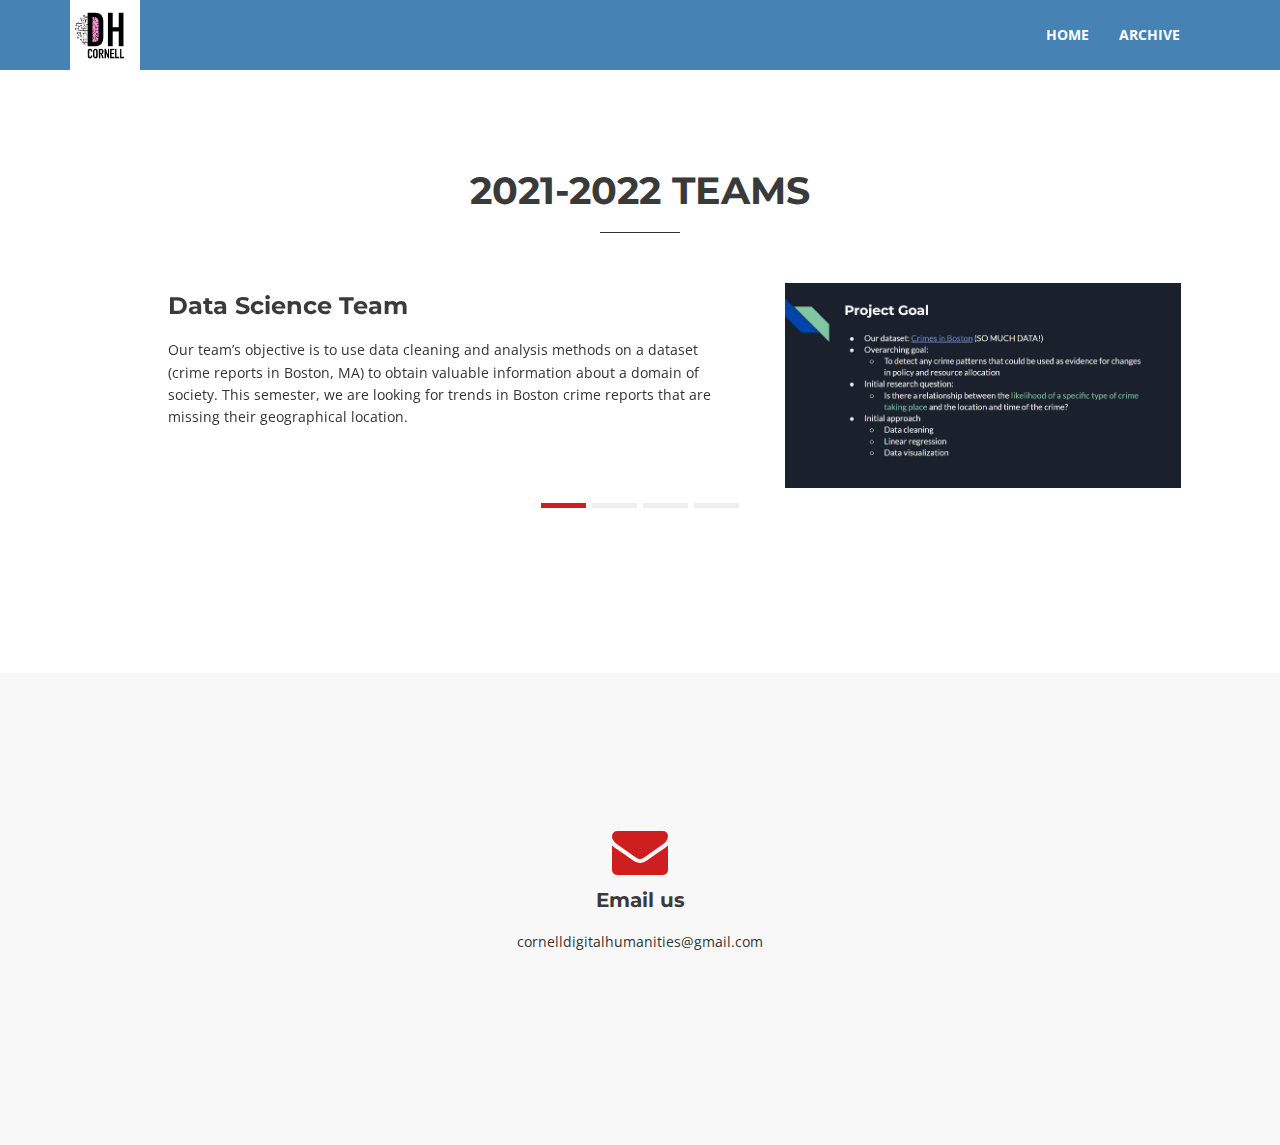
<file: archive.html>
<!DOCTYPE html>
<html>

<head>
 
  <meta charset="utf-8" />
  <meta content="width=device-width, initial-scale=1, maximum-scale=1, user-scalable=no" name="viewport">
  <!-- css -->
  <link href="https://fonts.googleapis.com/css?family=Montserrat:400,700|Open+Sans:400,300,700,800" rel="stylesheet" media="screen">

  <link href="css/bootstrap.min.css" rel="stylesheet" media="screen">
  <link href="css/style.css" rel="stylesheet" media="screen">
  <link href="color/default.css" rel="stylesheet" media="screen">


</head>

<body>

  <!-- Navigation -->
  <nav class="navbar navbar-default" role="navigation">
    <div class="container">
      <div class="navbar-header">
        <button type="button" class="navbar-toggle" data-toggle="collapse" data-target=".navbar-ex1-collapse">
          <span class="sr-only">Toggle nav</span>
          <span class="icon-bar"></span>
          <span class="icon-bar"></span>
          <span class="icon-bar"></span>
        </button>

        <!-- Logo text or image -->
        <a class="navbar-brand" href="index.html">
         <img src="img/pastprojects/digitalhumanitieslogo.jpg" alt="" style="max-width: 160px; margin-top: -25px; max-height: 70px" /> </a>


      </div>
      <div class="navigation collapse navbar-collapse navbar-ex1-collapse">
        <ul class="nav navbar-nav">
          <li class="">
            <a href="index.html">Home</a>
          </li>
         
          <li>
            <a href="archive.html">Archive</a>
          </li>
       

        </ul>
      </div>
    </div>
  </nav>


  <!-- Parallax 1 -->

  <!-- Competition 
  <section id="competition" class="home-section bg-gray">
    <div class="container">
      <div class="row">
        <div class="col-md-offset-2 col-md-8">
          <div class="section-heading">
            <h2>The Competition</h2>
            <div class="heading-line"></div>
          </div>
        </div>
      </div>
    -->

      <!-- slides 

      <div class="row">
        <div class="col-sm-12 col-md-offset-1 col-md-6">
          <div class="wow bounceInLeft">
            <h4>Mission 9</h4>
            <p> The current Mission 9 challenges teams to demonstrate new behaviors that have never before been attempted in any of the past IARC missions. Teams must create drones which can navigate fully autonomously, identify a target on a moving platform, manipulate objects mid flight, read text in russian, and speed through a 4 mile distance all in 9 minutes. Check out the video on the right for real life demonstration from the past 2017 competition.</p>
            <p> For more information, check out their website: http://www.aerialroboticscompetition.org/
              <p>
          </div>
        </div>
        <div class="col-sm-12 col-md-5">
          <div class="screenshot wow bounceInRight">
            <div class="embed-responsive embed-responsive-16by9">
              <iframe width="560" height="315" src="https://www.youtube.com/embed/JknrXs-s7y8?start=210" frameborder="0" allow="autoplay; encrypted-media"
                allowfullscreen></iframe>
            </div>

          -->
            <!-- Indicators -->

  </section>

  <!-- Projects -->
  <section id="teams" class="home-section bg-white">
    <div class="container">
      <div class="row">
        <div class="col-md-offset-2 col-md-8">
          <div class="section-heading">
            <h2>2021-2022 Teams</h2>
            <div class="heading-line"></div>
          </div>
        </div>
      </div>
      <div class="row">
        <div class="col-md-12">
          <div id="carousel-service" class="service carousel slide">

            <!-- slides -->
            <div class="carousel-inner">
              <div class="item active">
                <div class="row">
                  <div class="col-sm-12 col-md-offset-1 col-md-6">
                    <div class="wow bounceInLeft">
                      <h4>Data Science Team</h4>
                      <p>
                        Our team’s objective is to use data cleaning and analysis methods on a dataset (crime reports in Boston, MA) to obtain valuable information about a domain of society. This semester, we are looking for trends in Boston crime reports that are missing their geographical location. 

                      </p>
                    </div>
                  </div>
                  <div class="col-sm-12 col-md-5">
                    <div class="screenshot wow bounceInRight">
                       <img src="img/pastprojects/datasci_socialgood1.jpg" class="img-responsive" alt="" />
              </div>
                  </div>
                </div>
              </div>
              <div class="item">
                <div class="row">
                  <div class="col-sm-12 col-md-offset-1 col-md-6">
                    <div class="wow bounceInLeft">
                      <h4>Music/NLP team</h4>
                      <p>
                        Our project group aims to build a music visualization tool that will allow a user to input any song and receive a visualization of its pitch, harmonies, and lyrical sentiment. We are always welcoming new members, especially those interested in music or natural language processing. Point of contact: Victoria Baker (vb272@cornell.edu)
                      </p>
                    </div>
                  </div>
                  <div class="col-sm-12 col-md-5">
                    <div class="screenshot wow bounceInRight">
                       <img src="img/pastprojects/dhc_nlpmusic_graph_2021.jpg" class="img-responsive" alt="" />
              </div>
                  </div>
                </div>
              </div>
             <div class="item">
                <div class="row">
                  <div class="col-sm-12 col-md-offset-1 col-md-6">
                    <div class="wow bounceInLeft">
                      <h4>Web Development Team</h4>
                      <p>
                        Our team is working to design and develop a website using humanities-based approaches. Our project uses HTML, CSS, and JS to create a website specifically designed to better aid individuals with ADHD navigate information online. 
                      </p>
                    </div>
                  </div>
                  <div class="col-sm-12 col-md-5">
                    <div class="screenshot wow bounceInRight">
                       <img src="img/pastprojects/dhcwebdev_sketch_2021.jpg" class="img-responsive" alt="" />
                    </div>
                  </div>
                </div>
              </div>
              <div class="item">
                <div class="row">
                  <div class="col-sm-12 col-md-offset-1 col-md-6">
                    <div class="wow bounceInLeft">
                      <h4>VR Team</h4>
                      <p>
                        Using virtual reality and natural language processing, our project seeks to bring information to life. By analyzing the structure of wikipedia articles and mapping them in 3d space, we create a virtual reality environment that users can walk through, navigate, and alter. Run through a cityscape mapped after the life of American presidents, or explore an island resembling the evolution of modern medicine.

                      </p>
                    </div>
                  </div>
                  <div class="col-sm-12 col-md-5">
                    <div class="screenshot wow bounceInRight">
                       <img src="img/pastprojects/vr_proj_2.png" class="img-responsive" alt="" />
              </div>
                  </div>
                </div>
              </div>
            </div>


            <!-- Indicators -->
            <ol class="carousel-indicators">
              <li data-target="#carousel-service" data-slide-to="0" class="active"></li>
              <li data-target="#carousel-service" data-slide-to="1"></li>
              <li data-target="#carousel-service" data-slide-to="2"></li>
             <li data-target="#carousel-service" data-slide-to="3"></li>
            </ol>
          </div>
        </div>
      </div>
    </div>
  </section>


  <!-- Team Members--
  <section id="members" class="home-section bg-gray">
    <div class="container">
      <div class="filter">
        <h2>MEMBERS</h2>
        <button data-name='*' class="btn bg-gray">All</button>
        <button data-name=".Mechanical-Team" class="btn bg-gray">Mechanical Team</button>
        <button data-name=".Electrical-Team" class="btn bg-gray">Electrical Team</button>
        <button data-name=".Business-Team" class="btn bg-gray">Computer Science Team</button>
      </div>
      <div class="grid">
        <div class="team-member">
          <div class="grid-item Electrical-Team">
            <div class="box-team wow bounceInUp">
              <img src="Member-Profile-Pictures/Nicholas_George_2023.HEIC" alt="" class="img-circle img-responsive" />
              <div class="text-pos">
                <div class="name">Nicholas George</div>
                <div class="major">Electrical and Computer Engineering</div>
                <div class="year">2023</div>

              </div>
            </div>
            <h5>President</h5>
          </div>
        </div>
        <div class="team-member">
          <div class="grid-item Mechanical-Team">
            <div class="box-team wow bounceInUp">
              <img src="Member-Profile-Pictures/Cole_Dawson_2023.HEIC" alt="" class="img-circle img-responsive" />
              <div class="text-pos">
                <div class="name">Cole Dawson</div>
                <div class="major">Mechanical Engineering</div>
                <div class="year">2023</div>
              </div>D
            </div>
           <h5>Vice President</h5>
          </div>
        </div>
        <div class="team-member">
          <div class="grid-item Electrical-Team">
            <div class="box-team wow bounceInUp">
              <img src="Member-Profile-Pictures/Juliet_DeNapoli_2023.HEIC" alt="" class="img-circle img-responsive" />
              <div class="text-pos">
                <div class="name">Juliet DeNapoli</div>
                <div class="major">Electrical and Computer Engineering</div>
                <div class="year">2023</div>
              </div>
            </div>
          </div>
        </div>
        <div class="team-member">
          <div class="grid-item Business-Team">
            <div class="box-team wow bounceInUp">
              <img src="Member-Profile-Pictures/Diego_Fernadez_2024.HEIC" alt="" class="img-circle img-responsive" />
              <div class="text-pos">
                <div class="name">Diego Fernandez</div>
                <div class="major">Computer Science</div>
                <div class="year">2024</div>
              </div>
            </div>
           <h5>CS Subteam Co-Lead</h5>
          </div>
        </div>
        <div class="team-member">
          <div class="grid-item Business-Team">
            <div class="box-team wow bounceInUp">
              <img src="Member-Profile-Pictures/Dina_Brustein_2024.HEIC" alt="" class="img-circle img-responsive" />
              <div class="text-pos">
                <div class="name">Dina Brustein</div>
                <div class="major">Computer Science</div>
                <div class="year">2024</div>
              </div>
            </div>
          </div>
        </div>
        <div class="team-member">
          <div class="grid-item Business-Team">
            <div class="box-team wow bounceInUp">
              <img src="Member-Profile-Pictures/Eric_Zhang_2023.HEIC" alt="" class="img-circle img-responsive" />
              <div class="text-pos">
                <div class="name">Eric Zhang</div>
                <div class="major">Computer Science</div>
                <div class="year">2023</div>
              </div>
            </div>
          </div>
        </div>
        <div class="team-member">
          <div class="grid-item Business-Team">
            <div class="box-team wow bounceInUp">
              <img src="Member-Profile-Pictures/James_Goodling_2022.HEIC" alt="" class="img-circle img-responsive" />
              <div class="text-pos">
                <div class="name">James Goodling</div>
                <div class="major">Computer Science</div>
                <div class="year">2022</div>
              </div>
            </div>
          </div>
        </div>
        <div class="team-member">
          <div class="grid-item Business-Team">
            <div class="box-team wow bounceInUp">
              <img src="Member-Profile-Pictures/Mavis Lee 2023.HEIC" alt="" class="img-circle img-responsive" />
              <div class="text-pos">
                <div class="name">Mavis Lee</div>
                <div class="major">Computer Science</div>
                <div class="year">2023</div>
              </div>
            </div>
           <h5>CS Subteam Co-Lead</h5>
          </div>
        </div>
        <div class="team-member">
          <div class="grid-item Electrical-Team">
            <div class="box-team wow bounceInUp">
                <img src="Member-Profile-Pictures/Omar_Elhousseni_2023.HEIC" alt="" class="img-circle img-responsive" />
                <div class="text-pos">
                <div class="name">Omar Elhousseni</div>
                <div class="major">Electrical and Computer Engineering</div>
                <div class="year">2023</div>
              </div>
            </div>
          </div>
        </div>
      </div>
  </section>
-->
  <!-- Recruitment 
  <section id="recruitment" class="home-section parallax bg-white" data-stellar-background-ratio="0.5">
    <div class="container">
      <div class="row">
        <div class="col-md-12">
          <div class="color-dark">
            <h2 class="wow bounceInDown" data-wow-delay="0.5s">RECRUITMENT</h2>
            <p class="lead wow bounceInUp" data-wow-delay="1s"> Before applying please try to attend one of our info sessions. The zoom links are bellow. If you can't make any of them just email us at cornellaerialrobotics@gmail.com.</p>
            <p class="lead wow bounceInUp" data-wow-delay="1s"> Tuesday 9/21 8:00 Info Session https://cornell.zoom.us/j/91425484491?pwd=OGg1b3pyRTFiVlBMMUdwQU8wWCtaQT09
            <p class="lead wow bounceInUp" data-wow-delay="1s"> Wednesday 9/22 7:30 https://cornell.zoom.us/j/98476915726?pwd=MWkwTnAxZ3p2eEp2ZlMrQy9pZEpsUT09
            <p class="lead wow bounceInUp" data-wow-delay="1s"> Thursday 9/23 7:30 https://cornell.zoom.us/j/99404205172?pwd=dVRBUE9mMHRhT3JIUEg2R3hBY0ZkQT09 
            <p class="lead wow bounceInUp" data-wow-delay="1s"> 2021 Fall recruitment is looking for ECE, MechE and Buisness applicants.</p>
            <p class="lead wow bounceInUp" data-wow-delay="1s"> Application due September October 1st. Here is the link: https://docs.google.com/forms/d/e/1FAIpQLSfuEBdw838m_bz3wYO-Nmf0PcFqCBV2-kDukfhfXv4taOrFTA/viewform?usp=sf_link </p>
          </div>
        </div>
      </div>
    </div>
  </section>.
-->
  <!-- Bottom widget -->
  <section id="bottom-widget" class="home-section bg-gray">
    <div class="container">
      <div class="row">
        
        <div class="col-md-12">
          <div class="contact-widget wow bounceInRight">
            <i class="fa fa-envelope fa-4x"></i>
            <h5>Email us</h5>
            <p>
              cornelldigitalhumanities@gmail.com
              
            </p>
          </div>
        </div>
      </div>
      <div class="row mar-top30">
        <div class="col-md-12">
          
           
        </div>
      </div>
    </div>
  </section>

  

  <a href="#" class="back-to-top">
    <i class="fa fa-chevron-up"></i>
  </a>

  <!-- js -->
  <script src="js/jquery.js"></script>
  <script src="js/bootstrap.min.js"></script>
  <script src="js/wow.min.js"></script>
  <script src="js/mb.bgndGallery.js"></script>
  <script src="js/mb.bgndGallery.effects.js"></script>
  <script src="js/jquery.simple-text-rotator.min.js"></script>
  <script src="js/jquery.scrollTo.min.js"></script>
  <script src="js/jquery.nav.js"></script>
  <script src="js/modernizr.custom.js"></script>
  <script src="js/grid.js"></script>
  <script src="js/stellar.js"></script>
  <script src="js/isotope.pkgd.min.js"></script>
  <!-- Contact Form JavaScript File -->
  <script src="contactform/contactform.js"></script>

  <!-- Template Custom Javascript File -->
  <script src="js/custom.js"></script>
  <script>
    var $grid = $('.grid').isotope({
      itemSelector: '.grid-item',
      layoutMode: 'fitRows',
      getSortData: {
        name: function (element) {
          return $(element).text();
        }
      }
    });
    $('.filter button').on("click", function () {
      var value = $(this).attr('data-name');
      $grid.isotope({
        filter: value
      });
      $('.filter button').removeClass('active');
      $(this).addClass('active');
    })
    $('.sort button').on("click", function () {
      var value = $(this).attr('data-name');
      $grid.isotope({
        sortBy: value
      });
      $('.sort button').removeClass('active');
      $(this).addClass('active');
    })
  </script>

</body>

</html>
</file>
<file: color/default.css>
a, a:hover {
  color: #ce1e1e;
}


/* Back to top button */
.back-to-top {
  background: #ce1e1e;
  color: #fff;
}


.back-to-top:focus {
  background: #ce1e1e;
  color: #fff;
}

.back-to-top:hover {
  background: #ce1e1e;
  color: #fff;
}

.navbar-default {
  background: steelblue;
  /*margin-bottom:50rem;*/
}

.form-control:focus {
  border-color: #ce1e1e;
  -webkit-box-shadow: inset 0 1px 1px rgba(0, 0, 0, .075), 0 0 2px #ce1e1e;
  box-shadow: inset 0 1px 1px rgba(0, 0, 0, .075), 0 0 2px #ce1e1e;
}

.service .carousel-indicators .active {
  background: #ce1e1e;
}

.btn-theme {
  background: #ce1e1e;
}

.contact-widget i {
  color: #ce1e1e;
}
</file>
<file: css/style.css>
/*
  Theme Name: Alstar
  Theme URL: https://bootstrapmade.com/alstar-free-parallax-bootstrap-template/
  Author: BootstrapMade.com
  Author URL: https://bootstrapmade.com
*/

/* ================================
Imports
================================= */
@import url('font-awesome.min.css');
@import url('simpletextrotator.css');
@import url('overwrite.css');
@import url('animate.css');

/* ================================
General
================================= */

body{
	text-align: center;
	font-family: 'Open Sans', sans-serif;
	font-size: 14px;
	line-height: 1.6em;
}

h1 {
	font-size: 36px;
}
h2 {
	font-size: 32px;
}
h3 {
	font-size: 28px;
}
h4 {
	font-size: 24px;
}
h5 {
	font-size: 20px;
}
h6 {
	font-size: 18px;
}

h1,h2,h3,h4,h5,h6,.h1,.h2,.h3,.h4,.h5,.h6{
	color: #3a3a3a;
	font-weight: 700;
	margin-bottom: 20px;
	font-family: 'Montserrat', sans-serif;
}


.lead{
	font-weight: 400;
}

button {
	display: inline-block;
	margin-bottom: 0;
	margin-bottom: 10px;
	padding: 6px 12px;
	border: 1px solid transparent;
	vertical-align: middle;
	text-align: center;
	white-space: nowrap;
	font-weight: normal;
	font-size: 14px;
	line-height: 1.428571429;
	cursor: pointer;
	-webkit-user-select: none;
	-moz-user-select: none;
	-ms-user-select: none;
	-o-user-select: none;
	user-select: none;
}
button.navbar-toggle {
	background: #2b2b2b;
	border: none;
	color: #fff;
}

.btn-theme,.btn-theme:hover,.btn-theme:focus{
	color: #fff;
}
.btn-theme:hover{
	background: transparent !important;
	border-color: #999;
	color: #999;
}


/* ================================
margin, padding
================================= */
.mar-top0 {
	margin-top: 0;
}
.mar-top10 {
	margin-top: 10px;
}
.mar-top20 {
	margin-top: 20px;
}
.mar-top30 {
	margin-top: 30px;
}
.mar-top40 {
	margin-top: 40px;
}


/* Back to top button */
.back-to-top {
  position: fixed;
  display: none;
  padding: 6px 12px 9px 12px;
  font-size: 16px;
  border-radius: 2px;
  right: 15px;
  bottom: 15px;
  transition: background 0.5s;
  z-index:1000;
}

@media (max-width: 768px) {
  .back-to-top {
    bottom: 15px;
  }
}

.back-to-top:focus {
  outline: none;
}

/* ================================
Navbar
================================= */

nav.navbar{
	position: fixed;
	top: -72px;
	margin-bottom: 0px;
	padding: 10px 0px 10px 0px;
	width: 100%;
	border-radius: 0px;
	transition: all 0.2s;
}

.navbar-nav{
	float: right;
}

nav.navbar.fixed-to-top{
	top: 0px;
}

.navbar-default{
	border: none;
	border-bottom: none;
	opacity: 1;
	display: none;
	z-index: 9999;
}

.navbar-default .navbar-nav>li>a {
	color: #fff;
	font-weight: 700;
	text-transform: uppercase;
}

.navbar-default .navbar-nav>li>a:hover, .navbar-default .navbar-nav>li>a:focus{
	color: #3A3A3A;
	cursor: pointer;
	-webkit-transition: all 300ms ease-in-out;
	-moz-transition: all 300ms ease-in-out;
	-ms-transition: all 300ms ease-in-out;
	-o-transition: all 300ms ease-in-out;
	transition: all 300ms ease-in-out;
	outline: 0;
	background-color: steelblue;
}

/* brand / logo */
.navbar-default .navbar-brand{
	color: #fff;
	/*text-transform: uppercase;*/
	font-weight: 700;
	font-size: 2em;


}

/* ================================
Home sections
================================= */

.home-section {
	width: 100%;
	padding: 150px 0px 150px 0px;
}

/* --- heading --- */
.section-heading {
	margin-bottom: 50px;
}

.section-heading h2 {
	font-size: 38px;
	text-transform: uppercase;
}

.section-heading .heading-line {
	margin:0 auto;
	display: block;
	height: 1px;
	width: 80px;
	background: #333;
	margin-top: 10px;
	margin-bottom: 20px;
}


/* --- section bg var --- */

.bg-white {
	background: #fff;
}

.bg-gray {
	background: #f8f8f8;
}

.bg-dark {
	background: #575757;
}


/* --- section content general color --- */

.color-light h1,.color-light h2,.color-light h3,.color-light h4,.color-light h5,.color-light h6 {
	color: #fff;
}


.color-light p {
	color: #eee;
}


/* ==========================
Parallax
============================= */

#parallax2{
	background-image: url(../img/parallax/2.jpg);
}


/* ================================
Intro
================================= */

#intro {
	position: relative;
	margin: 0 auto;
	width: 100%;
	overflow-x: hidden;
	height:100vh;
	z-index:2;
	background-size:cover;

}

.intro-text {
  display: flex;
  justify-content: center;
  align-items: center;
  flex-direction: column;
  text-align: center;
  position: absolute;
  bottom: 0;
  top: 0;
  left: 0;
  right: 0;
	z-index:999;
}

.intro-text h1 {
	color:#fff;
	text-align:center;
	font-weight: 700;
	font-size: 40px;
	line-height:1.1em;
	padding-top:30px;
	text-transform: uppercase;

}

.line-spacer {
	width: 40%;
	margin:0 auto;
	margin-top: 20px;
	margin-bottom: 25px;
	border-bottom:1px solid #fff;
}

.intro-text p span {
	color:#fff;
	font-size: 24px;
	text-align:center;
	font-weight: 300;
}

/* ================================
About
================================= */

#about .about-img {
  height: 350px;
  overflow: hidden;
}

#about .about-img img {
  margin-left: -15px;
  max-width: 100%;
}

@media (max-width: 768px) {
  #about .about-img {
    height: 2em;
  }
  #about .about-img img {
    margin-left: 0;
    padding-bottom: 30px;
  }
}

#about .content h2 {
  color: #333;
  font-weight: 300;
  font-size: 24px;
  font-family: Arial, Helvetica, sans-serif;
}

#about .content h3 {
  color: #777;
  font-weight: 300;
  font-size: 18px;
  line-height: 2em;
  font-style: italic;
}

#about .content p {
  line-height: 2em;
  display:flex;
  flex-direction: row;
  justify-self: center;
}

#about .content p:last-child {
  margin-bottom: 0;
}

/* ================================
Team
================================= */
.box-team img {
	margin-bottom: 30px;
}

.grid-item {
    width: 20%;
    padding: 10px;
    margin: 10px;
	color: black;
	position: relative;
	display: inline;
  }
  /*.Mechanical-Team {
    background:gray;
  }
  .Electrical-Team {
	background: gray;
  }
  .Business-Team {
    background: gray;
  }
  .container {
	  position: relative;
	  width: 80%;
  }*/
  .img-circle.img-responsive {
	opacity: 1;
	display: block;
	width: 20em;
	height: 15em;
	transition: .5s ease;
	backface-visibility: hidden;
  }
  .team-member:hover .img-circle.img-responsive {
	opacity: 0.3;
  }
  
  .text-pos {
	transition: .5s ease;
	opacity: 0;
	position: absolute;
	top: 30%;
	left: 50%;
	transform: translate(-50%, -50%);
	-ms-transform: translate(-50%, -50%);
	text-align: center;
  }
 
  .team-member:hover .text-pos{
	  opacity: 1;
  }
  .name{
	color:black;
	font-weight: bold;
	font-size: 20px;
	padding: 16px 32px;
  }
  .major.year {
	color:black;
	font-size: 16px;
	padding: 16px 32px;
  }



/* ================================
Services
================================= */
.service.carousel h4,.service.carousel p {
	text-align: left;
}


.service .carousel-control{
	background: none;
}
.embed-responsive {
  position: relative;
  display: block;
  height: 0;
  padding: 0;
  overflow: hidden;
}
.embed-responsive .embed-responsive-item,
.embed-responsive iframe,
.embed-responsive embed,
.embed-responsive object,
.embed-responsive video {
  position: absolute;
  top: 0;
  bottom: 0;
  left: 0;
  width: 100%;
  height: 100%;
  border: 0;
}
.embed-responsive-16by9 {
  padding-bottom: 56.25%;
}
.embed-responsive-4by3 {
  padding-bottom: 75%;
}

.service .screenshot{
	overflow: hidden;
	overflow: hidden;
	margin-right: auto;
	margin-left: auto;
}

.service .screenshot img{
	margin-right: auto;
	margin-left: auto;
	padding-left: 4px;
	width: 400px;
}

.service .carousel-indicators {
	position: relative;
	bottom: 0;
	left: 0;
	margin-top: 0px;
	margin-bottom: 0px;
	margin-left: 0px;
	padding: 5px;
	padding-bottom: 8px;
	width: 100%;
	background: #ffffff;
}

.service .carousel-indicators .active {
	width: 45px;
	height: 5px;
	border: none;
	border-radius: 0px;
}

.service .carousel-indicators li {
	display: inline-block;
	margin: 1px;
	width: 45px;
	height: 5px;
	border: none;
	border-radius: 0px;
	background: #eeeeee;
	text-indent: -999px;
	cursor: pointer;
}


/* ================================
Works
================================= */
.og-grid {
	list-style: none;
	padding: 20px 0;
	margin: 0 auto;
	text-align: center;
	width: 100%;
}

.og-grid li {
	display: inline-block;
	margin: 10px 5px 0 5px;
	vertical-align: top;
	height: 250px;
}

.og-grid li > a,
.og-grid li > a img {
	border: none;
	outline: none;
	display: block;
	position: relative;
}

.og-grid li.og-expanded > a::after {
	top: auto;
	border: solid transparent;
	content: " ";
	height: 0;
	width: 0;
	position: absolute;
	pointer-events: none;
	border-bottom-color: none;
	border-width: 15px;
	left: 50%;
	margin: -20px 0 0 -15px;
}

.og-expander {
	position: absolute;
	background: #FFF;
	top: auto;
	left: 0;
	width: 100%;
	margin-top: 10px;
	text-align: left;
	height: 0;
	overflow: hidden;
}

.og-expander-inner {
	padding: 50px 0;
	height: 100%;
}

.og-close {
	position: absolute;
	width: 40px;
	height: 40px;
	top: 20px;
	right: 20px;
	cursor: pointer;
}

.og-close::before,
.og-close::after {
	content: '';
	position: absolute;
	width: 100%;
	top: 50%;
	height: 1px;
	background: #888;
	-webkit-transform: rotate(45deg);
	-moz-transform: rotate(45deg);
	transform: rotate(45deg);
}

.og-close::after {
	-webkit-transform: rotate(-45deg);
	-moz-transform: rotate(-45deg);
	transform: rotate(-45deg);
}

.og-close:hover::before,
.og-close:hover::after {
	background: #333;
}

.og-fullimg,
.og-details {
	width: 50%;
	float: left;
	height: 100%;
	overflow: hidden;
	position: relative;
}

.og-details {
	padding: 0 40px 0 0;
}

.og-fullimg {
	text-align: center;
}

.og-fullimg img {
	display: inline-block;
	max-height: 100%;
	max-width: 100%;
}

.og-details h4 {
	font-weight: 300;
	margin-bottom: 10px;
}

.og-details p {
	font-weight: 300;
	font-size: 16px;
	line-height: 1.6em;
	color: #555;
}

.og-details a {
	font-weight: 700;
	display: inline-block;
	margin: 30px 0 0;
	outline: none;
}


.og-details a:hover {
	border-color: #999;
	color: #999;
}

.og-loading {
	width: 20px;
	height: 20px;
	border-radius: 50%;
	background: #ddd;
	box-shadow: 0 0 1px #ccc, 15px 30px 1px #ccc, -15px 30px 1px #ccc;
	position: absolute;
	top: 50%;
	left: 50%;
	margin: -25px 0 0 -25px;
	-webkit-animation: loader 0.5s infinite ease-in-out both;
	-moz-animation: loader 0.5s infinite ease-in-out both;
	animation: loader 0.5s infinite ease-in-out both;
}

@-webkit-keyframes loader {
	0% { background: #ddd; }
	33% { background: #ccc; box-shadow: 0 0 1px #ccc, 15px 30px 1px #ccc, -15px 30px 1px #ddd; }
	66% { background: #ccc; box-shadow: 0 0 1px #ccc, 15px 30px 1px #ddd, -15px 30px 1px #ccc; }
}

@-moz-keyframes loader {
	0% { background: #ddd; }
	33% { background: #ccc; box-shadow: 0 0 1px #ccc, 15px 30px 1px #ccc, -15px 30px 1px #ddd; }
	66% { background: #ccc; box-shadow: 0 0 1px #ccc, 15px 30px 1px #ddd, -15px 30px 1px #ccc; }
}

@keyframes loader {
	0% { background: #ddd; }
	33% { background: #ccc; box-shadow: 0 0 1px #ccc, 15px 30px 1px #ccc, -15px 30px 1px #ddd; }
	66% { background: #ccc; box-shadow: 0 0 1px #ccc, 15px 30px 1px #ddd, -15px 30px 1px #ccc; }
}

@media screen and (max-width: 830px) {

	.og-expander h3 { font-size: 32px; }
	.og-expander p { font-size: 13px; }
	.og-expander a { font-size: 12px; }

}

@media screen and (max-width: 650px) {

	.og-fullimg { display: none; }
	.og-details { float: none; width: 100%; }

}

/* ================================
Contact
================================= */

.validation {
  color: red;
  display:none;
  margin: 0;
  font-weight:400;
  font-size:13px;
}

#sendmessage {
  color: green;
  border:1px solid green;
  display:none;
  text-align:center;
  padding:15px;
  font-weight:600;
  margin-bottom:15px;
}

#errormessage {
  color: red;
  display:none;
  border:1px solid red;
  text-align:center;
  padding:15px;
  font-weight:600;
  margin-bottom:15px;
}

#sendmessage.show, #errormessage.show, .show {
	display:block;
}

/* ================================
Clients
================================= */
ul.clients {
	list-style: none;
}
ul.clients li {
	display: inline;
}


/* ================================
Bottom widget
================================= */
#bottom-widget {
  overflow: hidden;
}
ul.social-network {
	margin: 0;
	margin-left:0;
	padding-left: 0;
	list-style: none;
}
ul.social-network li {
	display: inline;
	margin: 5px 5px;
}


ul.social-network li a:hover span .fa-circle {
	color: #2b2b2b;
}

ul.social-network li a i{
  transition: 0.3s
}
/* ================================
Footer
================================= */
footer {
	background: #ce1e1e;
	color: #fff;
	padding: 50px 0 30px;
}

footer a {
	color: #fff;
}

footer a:hover {
	color: #fff;
	text-decoration: underline;
}

/* ================================
more media queries
================================= */

@media (max-width:768px) {

	header{
		padding-bottom: 50px;
		
		min-height: 1000px;
		height: 100%;
	}

	.navbar-nav {
		float: left;
		text-align: left;
	}

	.box-team, .box-team img {
		text-align: center;
	}
	.box-team img {
		float: none;
		margin:0 auto;
	}
	.box-team {
		margin-bottom: 30px;
	}

	.og-fullimg { display: none; }
	.og-details { float: none; width: 100%; padding: 0 40px; }

}

@media (max-width:992px) {

	.service.carousel .item h4, .service.carousel .item p{
		text-align: center;
	}

	.service p{
			margin-bottom: 60px;
	}
	.og-expander {
		background: transparent;

	}
	.og-details {
		padding: 0 20px;
	}

}

@media (max-width:480px){

	header .carousel-iphone, .detail .screenshot{
		width: 280px;
	}

	header .carousel, .detail .screenshot img{
		padding-top: 85px;
		width: 245px;
	}

	.service .screenshot img{
		margin-top: -12px;
		padding-top: 0px;
	}

	header{
		padding-top: 30px;
		padding-bottom: 0px;
	}

	header h1{
		font-size: 70px;
	}
}

.filter .btn:hover  {
	color: #ff0000;
}
</file>
